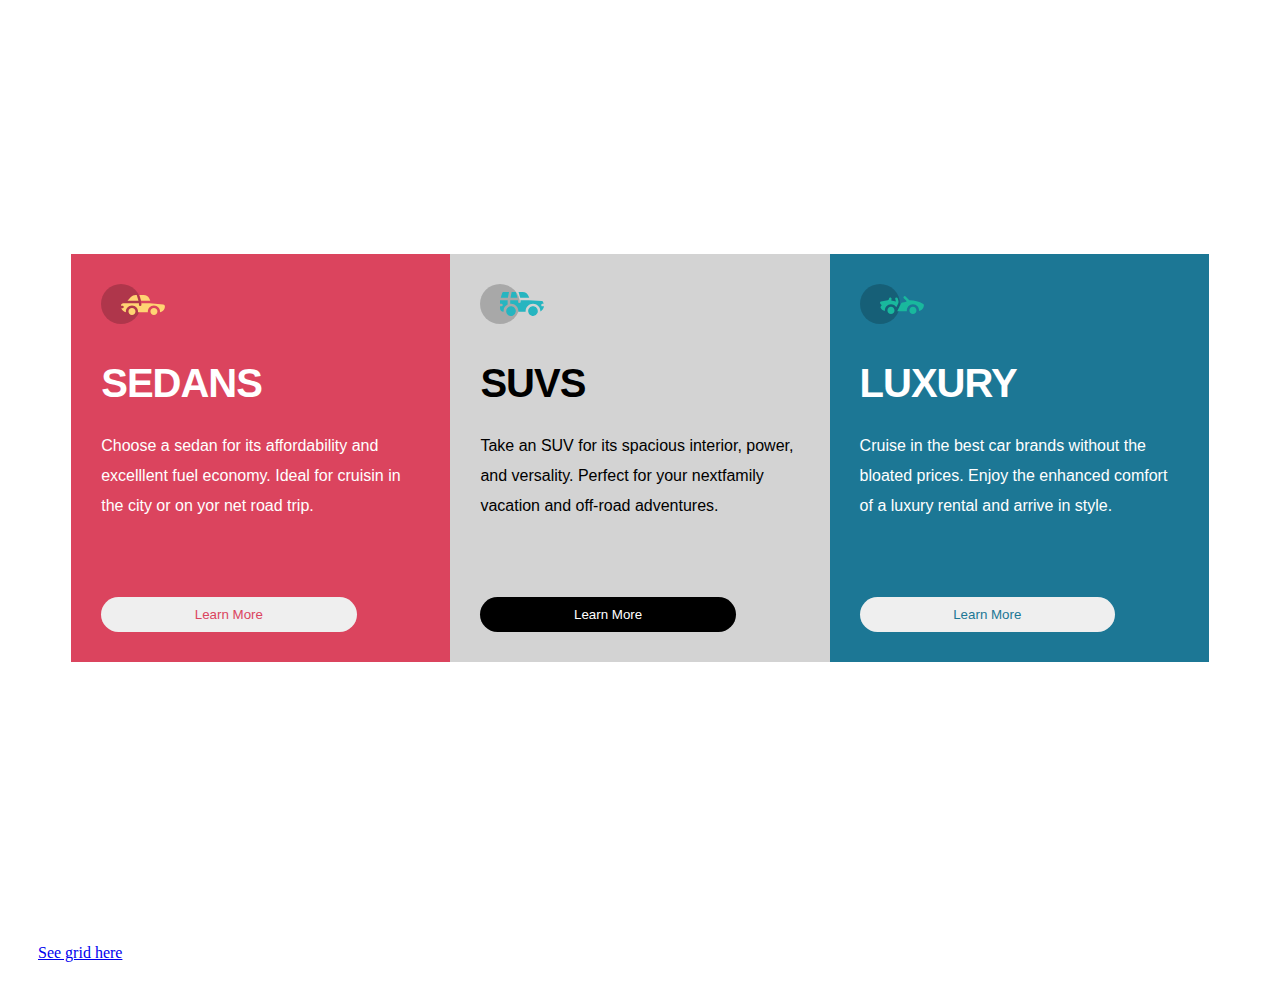
<file: index.html>
<!DOCTYPE html>
<html lang="en">
<head>
	<meta charset="utf-8">
	<meta name="viewport" content="width=device-width, initial-scale=1.0">
	<title>States</title>
	<link rel="stylesheet" type="text/css" href="index.css">
</head>
<body>

	<main class="content">
		<div class="left">
			<img src="icon-sedans.svg">
			<h2>SEDANS</h2>
			<p>
				Choose a sedan for its affordability and excelllent fuel economy. Ideal for cruisin in the city or on yor net road trip.
			</p>
			<button>Learn More</button>
		</div>

		<div class="middle">
			<img src="icon-suvs.svg">
			<h2>SUVS</h2>
			<p>
				Take an SUV for its spacious  interior, power, and versality. Perfect for your nextfamily vacation and off-road adventures.
			</p>
			<button>Learn More</button>
		</div>

		<div class="right">
			<img src="icon-luxury.svg">
			<h2>LUXURY</h2>
			<p>
				Cruise in the best car brands without the bloated prices. Enjoy the enhanced comfort of a luxury rental and arrive in style.
			</p>
			<button>Learn More</button>
		</div>
	</main>
<div> <a href="grid.html"> See grid here </a> </div>

</body>
</html>
</file>
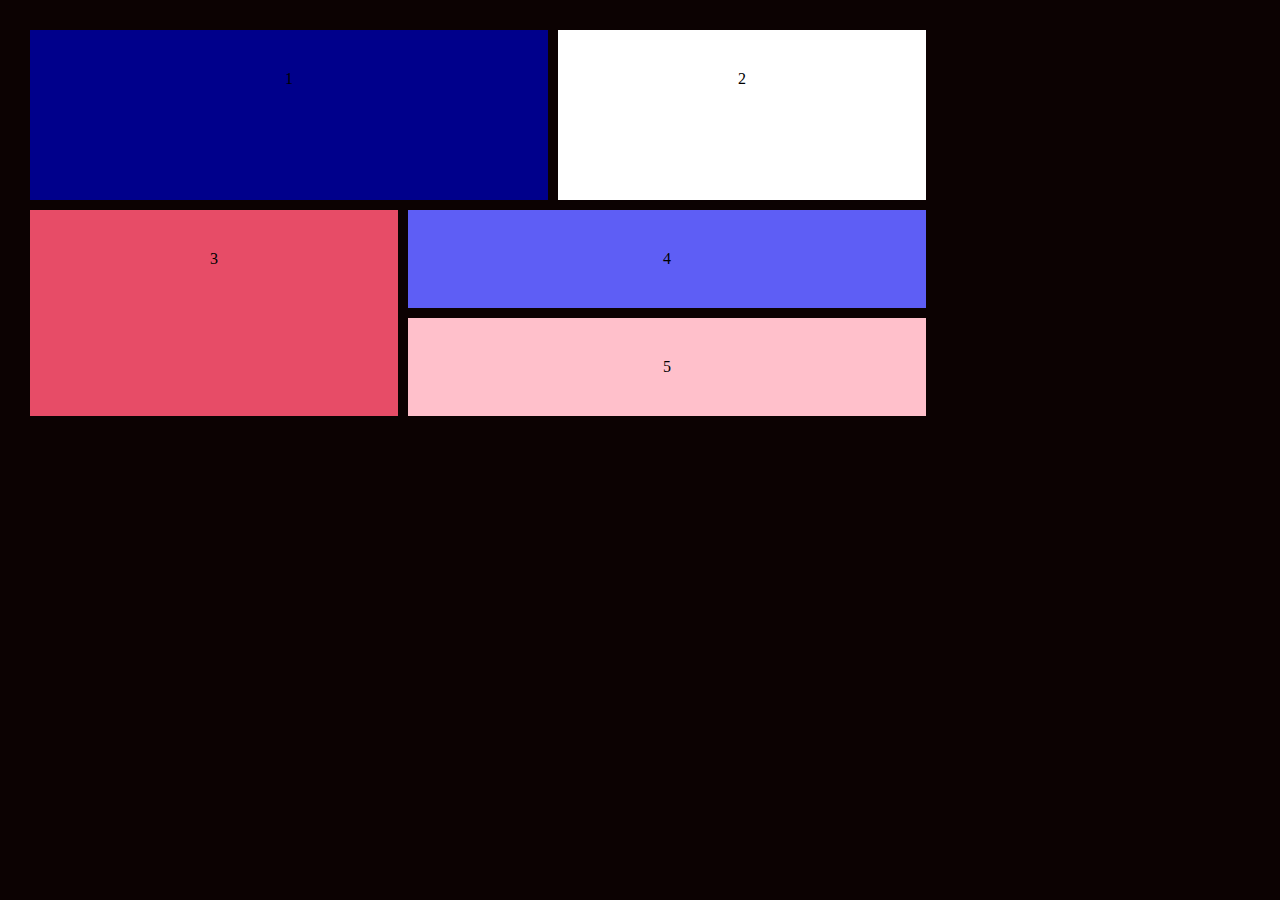
<file: grid.html>
<!DOCTYPE html>
<html lang="en">
<head>
	<meta charset="utf-8">
	<meta name="viewport" content="width=device-width initial-scale=1.0">
	<title>Column card</title>
	<link rel="stylesheet" type="text/css" href="grid.css">
</head>
<body>
	<main>
		<div class="grid1">1</div>
		<div class="grid2">2</div>
		<div class="grid3">3</div>
		<div class="grid4">4</div>
		<div class="grid5">5</div>
	</main>
</body>
</html>
</file>
<file: index.css>
. {
	margin: 0;
	padding: 0;
}

main{
	display: flex;
	width: 90%;
	margin: auto;
	align-items: center;
	justify-content: center;
	height: 100vh;
}

p {
	font-family: sans-serif;
}
div {
	padding: 30px;
	width: 30%;
	line-height: 30px;
}

h2 {
	font-family: sans-serif;
	font-stretch: semi-condensed;
	font-size: 40px;
	letter-spacing: -1px;
}


.left {
	background-color:#db445e ;
	color: white;
}/**/

.left button {
	color:#db445e;
}

.middle {
	background-color: lightgrey;
}

.middle button {
	color: white;
	background-color: black;
}

.right {
	background-color: #1c7795;
	color: white;
}

.right button {
	color: #1c7795;
}

button {
	border-radius: 20px;
	padding: 10px;
	width: 80%;
	margin-top: 60px;
	border: hidden;
	cursor: pointer;
}

@media screen and (max-width: 480px) {
	main {
		display: block;
		text-align: center;
	}

	div {
	width: 100%;
    padding: 10px;
    margin: auto;
	}
}
</file>
<file: grid.css>
*{
	margin: 0;
	padding: 0;
}

body {
	background-color: #0c0202;
}

main{
	display: grid;
	grid-template-areas:
	'a a a b b'
	'c c d d d'
	'c c e e e'
	;
	
	gap:10px;
	width: 70%;
	padding: 30px;
}
main div {
	padding: 40px;
	text-align: center;
}

.grid1 {
	background-color: darkblue;
	grid-area: a;
	height: 10vh;
}

.grid2 {
	background-color: white;
	grid-area: b;
}

.grid3 {
	background-color: #e74c67;
	grid-area: c;
}

.grid4 {
	background-color: #5e5ef5;
	grid-area: d;
}

.grid5 {
	background-color: pink;
	grid-area: e;
}
</file>
